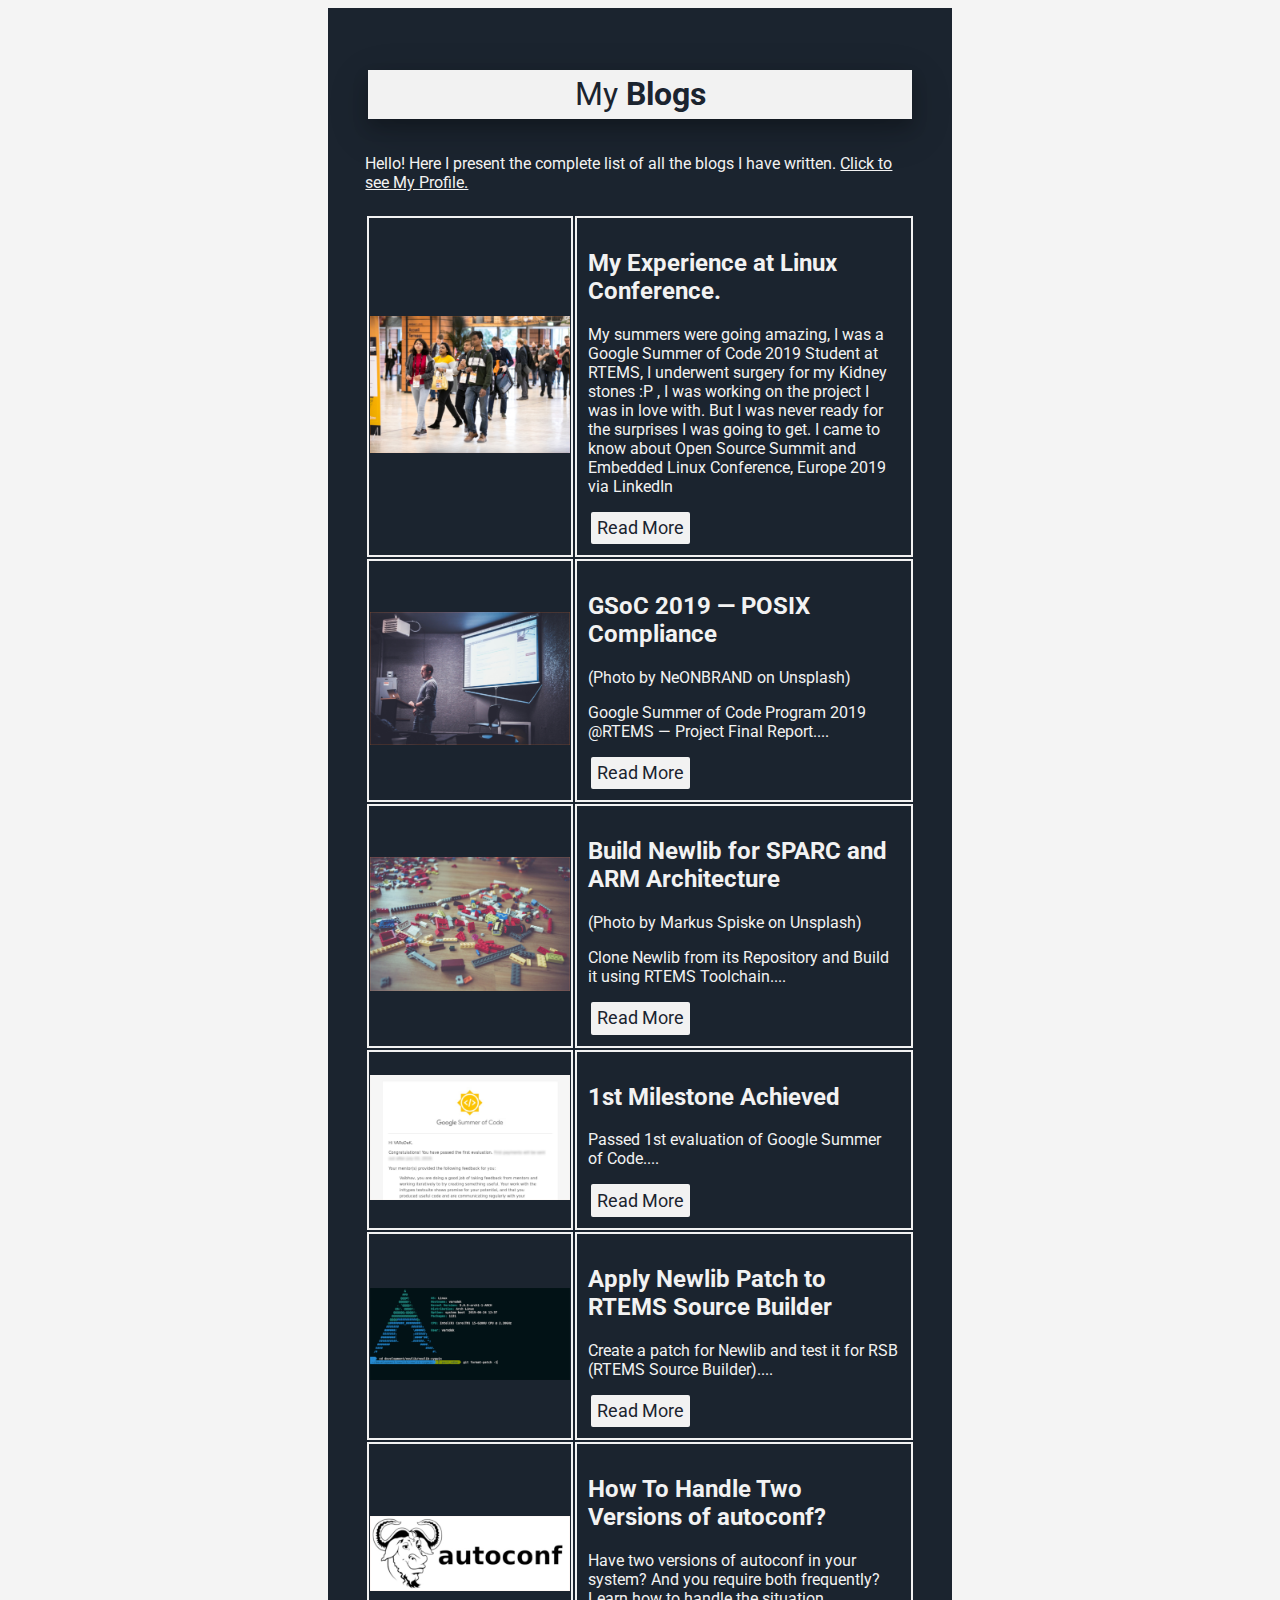
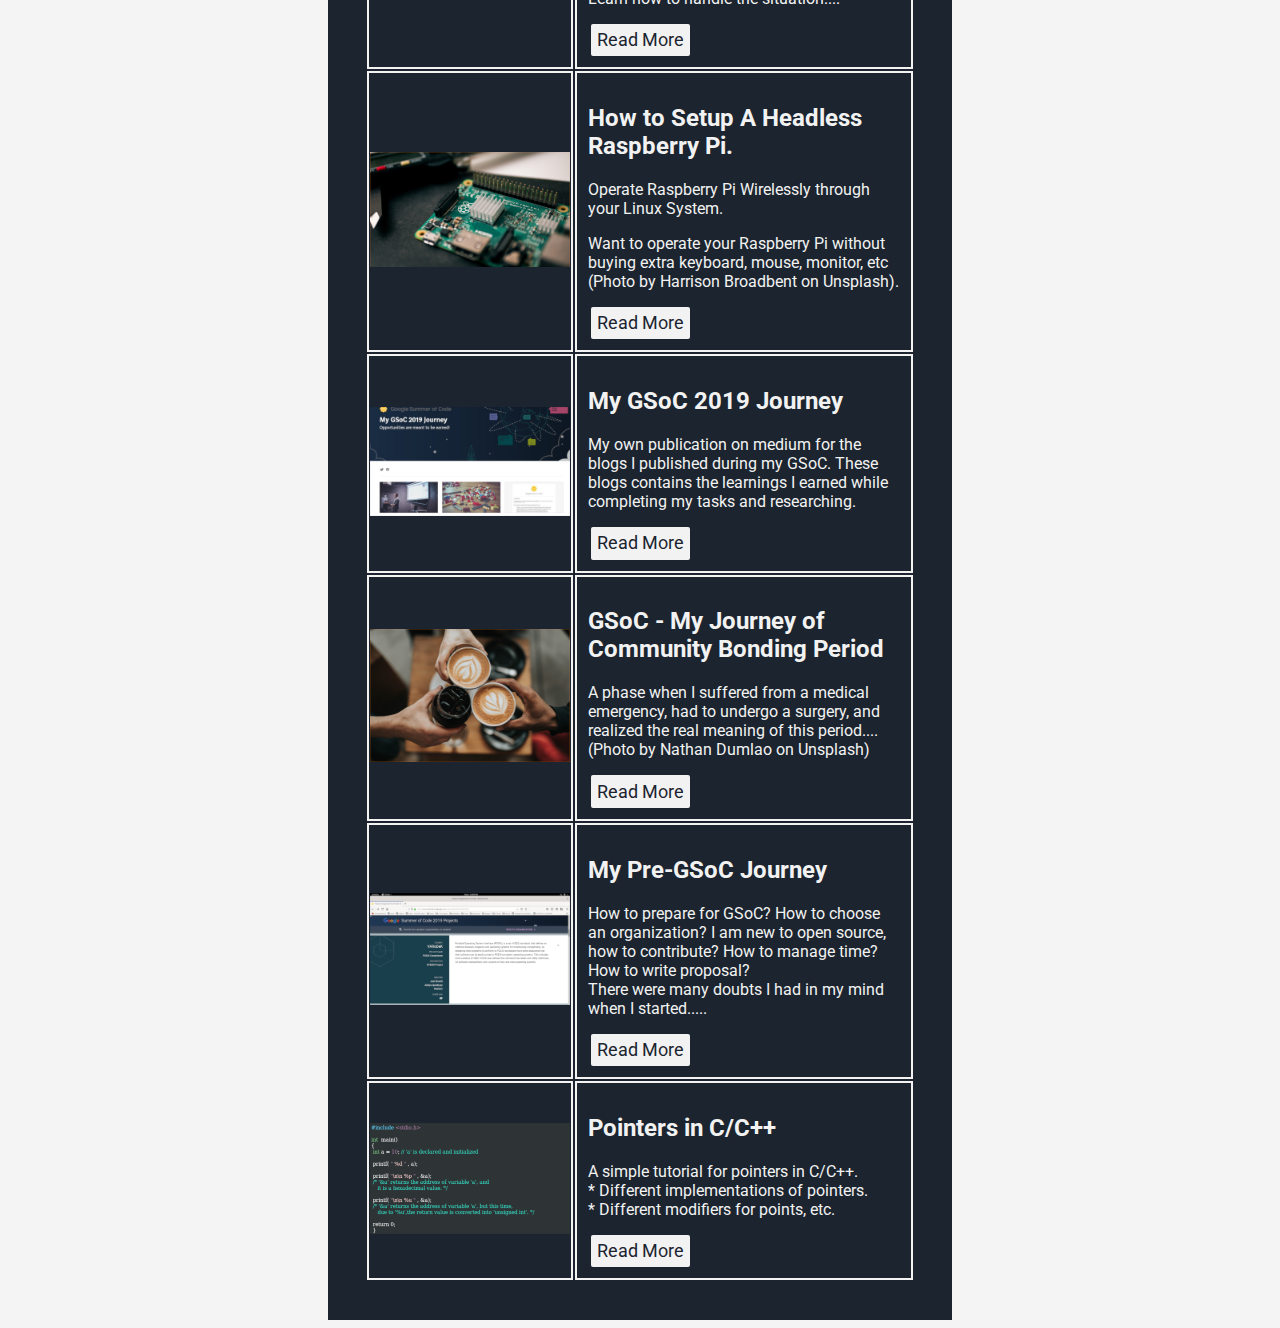
<file: blogs.html>
<!DOCTYPE HTML>
<html>
  <head>

    <!-- Global site tag (gtag.js) - Google Analytics -->
    <script async src="https://www.googletagmanager.com/gtag/js?id=UA-156447689-1"></script>
    <script>
      window.dataLayer = window.dataLayer || [];
      function gtag(){dataLayer.push(arguments);}
      gtag('js', new Date());

      gtag('config', 'UA-156447689-1');
    </script>

    <title>
      Vaibhav | VARoDeK | Blogs
    </title>

    <link href="https://fonts.googleapis.com/css?family=Roboto&display=swap" rel="stylesheet">
    <!--
      Fonts:
        * Roboto - For Normal Writing.
        * Noto_Sans - For Hindi
        * Anonymous_Pro - For mono-space
    -->
    <link href="css/mystyle.css" rel="stylesheet" type="text/css">

  </head>

  <body class="container">
      <!-- --------------------------------------------------------------------- --> 
  <div id="blogs" class="semi-container">
    <table style="width:100%; margin-bottom:2%;">
      <tr>
        <td style="width:100%;" colspan="2">
          <div class="shadow heading">
            <h1 style="font-weight:normal; padding:1%;">
              My <span style="font-weight:bold">Blogs</span>
            </h1>
          </div>          
        </td>
      </tr>
    </table>  

    Hello! Here I present the complete list of all the blogs I have written.
    <a style="color:#f2f2f2;" href="./index.html" target="_blank">Click to see My Profile.</a>

  <!-- --------------------------------------------------------------------- -->  
    <table style="width:100%; margin-top: 4%;" class="td_border">  
      <tr id="11">
        <td style="width:30%;">
          <img src="./images/b15.jpg"/>
        </td>
        <td style="padding:2%;">
          <h2>My Experience at Linux Conference.</h2>
          <p>My summers were going amazing, I was a Google Summer of Code 2019 Student at RTEMS, I underwent surgery for my Kidney stones :P , I was working on the project I was in love with. But I was never ready for the surprises I was going to get. I came to know about Open Source Summit and Embedded Linux Conference, Europe 2019 via LinkedIn</p>
          <a href="https://medium.com/@varodek/my-experience-at-linux-conference-f9ab8a0e63ef" target="_blank">Read More</a>
        </td>
      </tr>
  <!-- --------------------------------------------------------------------- -->  
    <tr id="10">
      <td style="width:30%;">
        <img src="./images/b14.jpg"/>
      </td>
      <td style="padding:2%;">
        <h2>GSoC 2019 — POSIX Compliance</h2>
        <p>(Photo by NeONBRAND on Unsplash)</p>
        <p>Google Summer of Code Program 2019 @RTEMS — Project Final Report....</p>
        <a href="https://medium.com/my-gsoc-2019-journey/gsoc-2019-posix-compliance-74571990c32a" target="_blank">Read More</a>
      </td>
    </tr>          
  <!-- --------------------------------------------------------------------- -->  
    <tr id="9">
      <td style="width:30%;">
        <img src="./images/b13.jpg"/>
      </td>
      <td style="padding:2%;">
        <h2>Build Newlib for SPARC and ARM Architecture</h2>
        <p>(Photo by Markus Spiske on Unsplash)</p>
        <p>Clone Newlib from its Repository and Build it using RTEMS Toolchain....</p>
        <a href="https://medium.com/my-gsoc-2019-journey/build-newlib-for-sparc-and-arm-architecture-6b3287d4c6f2" target="_blank">Read More</a>
      </td>
    </tr>           
  <!-- --------------------------------------------------------------------- -->  
    <tr id="8">
      <td style="width:30%;">
        <img src="./images/b12.jpg"/>
      </td>
      <td style="padding:2%;">
        <h2>1st Milestone Achieved</h2>
        <p>Passed 1st evaluation of Google Summer of Code....</p>
        <a href="https://medium.com/my-gsoc-2019-journey/1st-milestone-achieved-34bbb9ca6fa2" target="_blank">Read More</a>
      </td>
    </tr>      
  <!-- --------------------------------------------------------------------- -->  
    <tr id="7">
      <td style="width:30%;">
        <img src="./images/b11.png"/>
      </td>
      <td style="padding:2%;">
        <h2>Apply Newlib Patch to RTEMS Source Builder</h2>
        <p>Create a patch for Newlib and test it for RSB (RTEMS Source Builder)....</p>
        <a href="https://medium.com/my-gsoc-2019-journey/apply-newlib-patch-to-rtems-source-builder-6873b0fb31b8" target="_blank">Read More</a>
      </td>
    </tr>
  <!-- --------------------------------------------------------------------- -->  
      <tr id="6">
        <td style="width:30%;">
          <img src="./images/b8.jpg"/>
        </td>
        <td style="padding:2%;">
          <h2>How To Handle Two Versions of autoconf?</h2>
          <p>Have two versions of autoconf in your system? And you require both frequently? Learn how to handle the situation....</p>
          <a href="https://medium.com/my-gsoc-2019-journey/how-to-handle-two-versions-of-autoconf-b1e28de8617b" target="_blank">Read More</a>
        </td>
      </tr>
  <!-- --------------------------------------------------------------------- -->  
      <tr id="5">
        <td style="width:30%;">
          <img src="./images/b7.jpg"/>
        </td>
        <td style="padding:2%;">
          <h2>How to Setup A Headless Raspberry Pi.</h2>
          <p>Operate Raspberry Pi Wirelessly through your Linux System.</p>
          <p>Want to operate your Raspberry Pi without buying extra keyboard, mouse, monitor, etc (Photo by Harrison Broadbent on Unsplash).</p>
          <a href="https://medium.com/hackernoon/how-to-setup-a-headless-raspberry-pi-7f2b8b00c790" target="_blank">Read More</a>
        </td>
      </tr>
  <!-- --------------------------------------------------------------------- -->  
      <tr id="4">
        <td style="width:30%;">
          <img src="./images/b6.png"/>
        </td>
        <td style="padding:2%;">
          <h2>My GSoC 2019 Journey</h2>
          <p>My own publication on medium for the blogs I published during my GSoC. These blogs contains the learnings I earned while completing my tasks and researching.</p>
          <a href="https://medium.com/my-gsoc-2019-journey" target="_blank">Read More</a>
        </td>
      </tr>      
  <!-- --------------------------------------------------------------------- -->  
      <tr id="3">
        <td style="width:30%;">
          <img src="./images/b5.jpg"/>
        </td>
        <td style="padding:2%;">
          <h2>GSoC - My Journey of Community Bonding Period</h2>
          <p>A phase when I suffered from a medical emergency, had to undergo a surgery, and realized the real meaning of this period.... (Photo by Nathan Dumlao on Unsplash)</p>
          <a href="https://medium.com/my-gsoc-2019-journey/my-journey-of-community-bonding-period-584a2146db5d" target="_blank">Read More</a>
        </td>
      </tr>                
  <!-- --------------------------------------------------------------------- -->  
      <tr id="2">
        <td style="width:30%;">
          <img src="./images/b2.png"/>
        </td>
        <td style="padding:2%;">
          <h2>My Pre-GSoC Journey</h2>
          <p>How to prepare for GSoC? How to choose an organization? I am new to open source, how to contribute? How to manage time? How to write proposal?<br/>There were many doubts I had in my mind when I started.....</p>
          <a href="https://medium.com/my-gsoc-2019-journey/my-pre-gsoc-journey-2c528033b66d" target="_blank">Read More</a>
        </td>
      </tr>      
  <!-- --------------------------------------------------------------------- -->  
      <tr id="1">
        <td style="width:30%;">
          <img src="./images/b1.png"/>
        </td>
        <td style="padding:2%;">
          <h2>Pointers in C/C++</h2>
          <p>A simple tutorial for pointers in C/C++.<br/>* Different implementations of pointers.<br/>* Different modifiers for points, etc.</p>
          <a href="c_pointers/index.html" target="_blank">Read More</a>
        </td>
      </tr>
  <!-- --------------------------------------------------------------------- -->  
    </table>   
  </div>
  <!-- --------------------------------------------------------------------- --> 
  
  <button onclick="topFunction()" id="myBtnToTop" title="Go to top">Top</button>
  <script>
      //Get the button
      var mybutton = document.getElementById("myBtnToTop");
      
      // When the user scrolls down 20px from the top of the document, show the button
      window.onscroll = function() {scrollFunction()};
      
      function scrollFunction() {
        if (document.body.scrollTop > 20 || document.documentElement.scrollTop > 20) {
          mybutton.style.display = "block";
        } else {
          mybutton.style.display = "none";
        }
      }
      
      // When the user clicks on the button, scroll to the top of the document
      function topFunction() {
        document.body.scrollTop = 0;
        document.documentElement.scrollTop = 0;
      }
      </script>  

  </body>
  
</html>
</file>
<file: css/mystyle.css>
/* ========================================================================== */
/*                                VARIABLES                                   */
/* ========================================================================== */
:root {
  --main-bg-color: #f4f4f4;

  --container-bg-color: #f4f4f4;

  --semi-container-bg-color: #1b242f;
  --semi-container-font-color: #f2f2f2;

  --skill-box-bg-color: #1b243f;
  --skill-box-font-color: #f2f2f2;

  --semi-container-a-0-bg-color: #f2f2f2;
  --semi-container-a-0-font-color: #1b242f;
  --semi-container-a-0-hover-bg-color: #00a78e;
  --semi-container-a-0-hover-font-color: #000000;

  --heading-bg-color: #f2f2f2;
  --heading-font-color: #1b242f;

  --top-nav-a-bg-color: #1b242f;
  --top-nav-a-font-color: #f2f2f2;
  --top-nav-a-active-bg-color: #00a78e;
  --top-nav-a-active-font-color: #FFFFFF;
  --top-nav-a-hover-bg-color: #dddFFF;
  --top-nav-a-hover-font-color: #000000;

  --button-to-top-bg-color: #00a78e;
  --button-to-top-font-color: #FFFFFF;
  --button-to-top-hover-bg-color: #555;
  --button-to-top-hover-font-color: #FFFFFF;

  --project-blog-td-border-color: #f2f2f2;

  --font-size-0: 1em;
  --font-size-1: 1.1em;
  --font-size-2: 1.4em;
  --font-size-3: 1.7em;

  --padding-0: 0.4em;
  --padding-1: 1%;
  --padding-2: 2%;
  --padding-3: 4%;
  --padding-4: 6%;
  --padding-5: 10%;
  --padding-6: 18%;
  --padding-7: 25%;

  --margin-0: 1%;

  --a-border-radius-0: 2px;

}

/* ========================================================================== */
/*                                BORDER_BOX                                  */
/* ========================================================================== */
* {
  box-sizing: border-box;
  font-family: 'Roboto', sans-serif;
}

/* ========================================================================== */
/*                                   IMAGE                                    */
/* ========================================================================== */
img {
  max-width: 100%;
  height: auto;
}

/* ========================================================================== */
/*                                   SHADOW                                   */
/* ========================================================================== */
.shadow {
  box-shadow: 0 8px 16px 0 rgba(0, 0, 0, 0.2), 0 12px 40px 0 rgba(0, 0, 0, 0.19);
}

/* ========================================================================== */
/*                                CONTAINERS                                  */
/* ========================================================================== */
body {
  background: var(--main-bg-color);
}

table {
  max-width: 100%;
}

.container {
  max-width: 100%;
  background: var(--container-bg-color);
  padding-left: var(--padding-2);
  padding-right: var(--padding-2);
}

img {
  max-width: 100%;
  height: auto;
}

.semi-container {
  max-width: 100%;
  min-height: 100vh;
  padding: var(--padding-4);
  margin-top: var(--margin-0);
  background: var(--semi-container-bg-color);
  color: var(--semi-container-font-color);
  font-size: var(--font-size-0);
}

.heading {
  background: var(--heading-bg-color);
  color: var(--heading-font-color);
  text-align: center;
  width: 100%;
}

.skillBox div{
  background-color: var(--skill-box-bg-color);
  color: var(--skill-box-font-color);
  font-size: var(--font-size-2);
  padding: 10px 20px 10px 20px;
  margin: 10px 10px 10px 10px;
  white-space: nowrap;
}

.li_container {
  padding: var(--padding-1);
  border: var(--project-blog-td-border-color) solid 2px;
  margin-bottom: 10px;
}
/* ========================================================================== */
/*                                OTHER_CSS                                   */
/* ========================================================================== */

.td_border td {
  border: var(--project-blog-td-border-color) solid 2px;
}

/* ========================================================================== */

#projects table a{
  float: left;
  display: block;
  color: var(--semi-container-a-0-font-color);
  text-align: center;
  padding: var(--padding-2);
  border-radius: var(--a-border-radius-0);
  margin-left: 0.8%;
  margin-right: 0.8%;
  text-decoration: none;
  font-size: var(--font-size-1);
  background-color: var(--semi-container-a-0-bg-color);
}

/* Change the color of links on hover */
#projects table a:hover {
  background-color: var(--semi-container-a-0-hover-bg-color) ;
  color: var(--semi-container-a-0-hover-font-color);
}

#projects table img{
  min-width: 200px;
}

/* ========================================================================== */

.border{
  border: var(--project-blog-td-border-color) solid 2px;
}

/* ========================================================================== */

#blogs table a{
  float: left;
  display: block;
  color: var(--semi-container-a-0-font-color);
  text-align: center;
  padding: var(--padding-2);
  border-radius: var(--a-border-radius-0);
  margin-left: 0.8%;
  margin-right: 0.8%;
  text-decoration: none;
  font-size: var(--font-size-1);
  background-color: var(--semi-container-a-0-bg-color);
}

/* Change the color of links on hover */
#blogs table a:hover {
  background-color: var(--semi-container-a-0-hover-bg-color) ;
  color: var(--semi-container-a-0-hover-font-color);
}

#blogs table img{
  min-width: 200px;
}

/* ========================================================================== */

#oss_contrib table img{
  min-width: 200px;
}

/* ========================================================================== */

.topnav{
  background-color: var(--semi-container-bg-color);
  padding-right: 0.45em;
  padding-left: 0.45em;
}

  /* Style the links inside the navigation bar */
.topnav a {
  float: left;
  display: block;
  color: var(--top-nav-a-font-color);
  text-align: center;
  padding: 4%;
  margin-left: 0.8%;
  margin-right: 0.8%;
  text-decoration: none;
  font-size: 1.1em;
  white-space: nowrap;
}

/* Change the color of links on hover */
.topnav a:hover {
  background-color: var(--top-nav-a-hover-bg-color) ;
  color: var(--top-nav-a-hover-font-color);
}

/* Add an active class to highlight the current page */
.topnav a.active {
  background-color: var(--top-nav-a-active-bg-color);
  color: var(--top-nav-a-active-font-color);
}

/* ========================================================================== */

#myBtnToTop {
  display: none; /* Hidden by default */
  position: fixed; /* Fixed/sticky position */
  bottom: 20px; /* Place the button at the bottom of the page */
  right: 18px; /* Place the button 30px from the right */
  z-index: 99; /* Make sure it does not overlap */
  border: none; /* Remove borders */
  outline: none; /* Remove outline */
  background-color: var(--button-to-top-bg-color); /* Set a background color */
  color: var(--button-to-top-font-color); /* Text color */
  cursor: pointer; /* Add a mouse pointer on hover */
  padding: var(--padding-0); /* Some padding */
  border-radius: var(--a-border-radius-0); /* Rounded corners */
  font-size: var(--font-size-3); /* Increase font size */
}

#myBtnToTop:hover {
  background-color: var(--button-to-top-hover-bg-color); /* Add a dark-grey background on hover */
}
/* ========================================================================== */
/*                                  MEDIA                                     */
/* ========================================================================== */
@media only screen and (min-width: 768px) {
  .container {
    max-width: 100%;
    background: var(--container-bg-color);
    padding-left: var(--padding-5);
    padding-right: var(--padding-5);
  } 
}

@media only screen and (min-width: 992px) {
  .container {
    max-width: 100%;
    background: var(--container-bg-color);
    padding-left: var(--padding-6);
    padding-right: var(--padding-6);
  } 
}

@media only screen and (min-width: 1200px) {
    .container {
      max-width: 100%;
      background: var(--container-bg-color);
      padding-left: var(--padding-7);
      padding-right: var(--padding-7);
    } 
}

@media only all and (orientation: portrait) {
  .container {
    max-width: 100%;
    background: var(--container-bg-color);
    padding-left: var(--padding-2);
    padding-right: var(--padding-2);
  }
}
</file>
